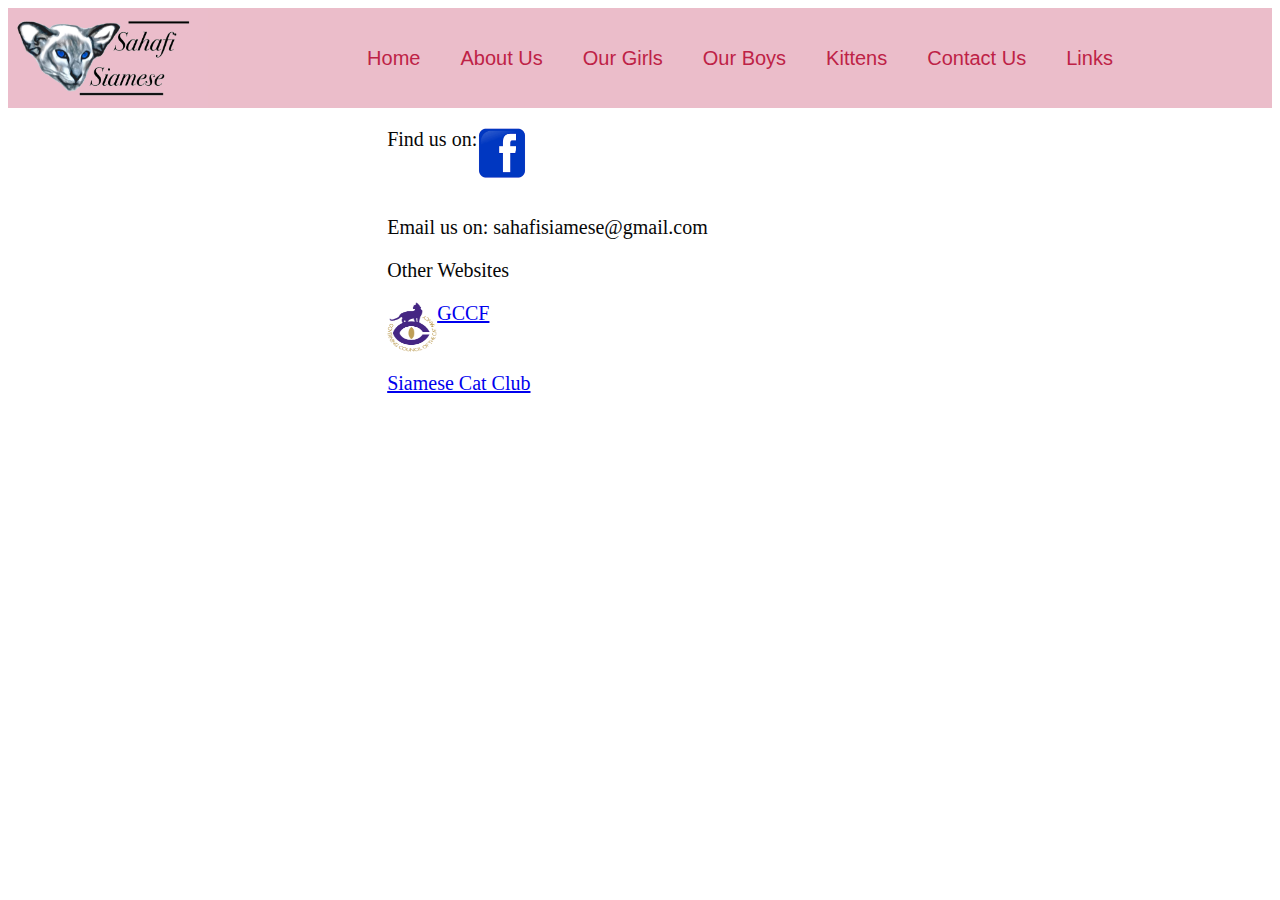
<file: contact.html>
<!DOCTYPE html>

<html lang="en">
  <head>
    <!-- Google tag (gtag.js) -->
<script async src="https://www.googletagmanager.com/gtag/js?id=G-CHRP9ZELG9"></script>
<script>
  window.dataLayer = window.dataLayer || [];
  function gtag(){dataLayer.push(arguments);}
  gtag('js', new Date());

  gtag('config', 'G-CHRP9ZELG9');
</script>
<meta name="google-site-verification" content="AQoAIJYtB-sCfFikD0DwzQryTazSrGqy2T-qc8QHLRA" />
    <meta charset="utf-8" />

    <title>Sahafi Siamese Cat Breeding</title>
    <meta name="description" content="Sahafi Siamese is a cat breeder based in Warrington, North West England" />
    <meta name="author" content="Mike Wright" />

    <link rel="stylesheet" href="css/styles.css?v=3.0" />

    
    <meta name="keywords" content="breeder,siamese, siamese stud, siamese kittens, gccf,sealpoint,tabbypoint,chocolatepoint, siamese kittens:siamese breeder:reputable breeder:GCCF:siamese, UK Siamese Stud:Stud cat:Reputable breeder:, Siamese kittens:reputable breeder:ethical breeder:GCCF registered:GCCF:show cats, GCCF Cat shows, show cats, show kittens">
  </head>
  <body>
    <special-header></special-header>
    <div id="links">
      <p>Find us on:  
       
      <a href="https://www.facebook.com/profile.php?id=100064606844738"><img src="images/facebook.png"  width="50" height="50"></a> </p>
     <br>
      <p>Email us on: sahafisiamese@gmail.com</p>
   
   <p>Other Websites</p>
   <p><img src="images/GCCF.gif" width="50" height="50"> <a href="https://www.gccfcats.org/">GCCF</a> </p>
   <p><a href="https://www.siamesecatclub.co.uk/">Siamese Cat Club</a></p>
   <script src ="js/headerManager.js"></script>
    </body
</file>
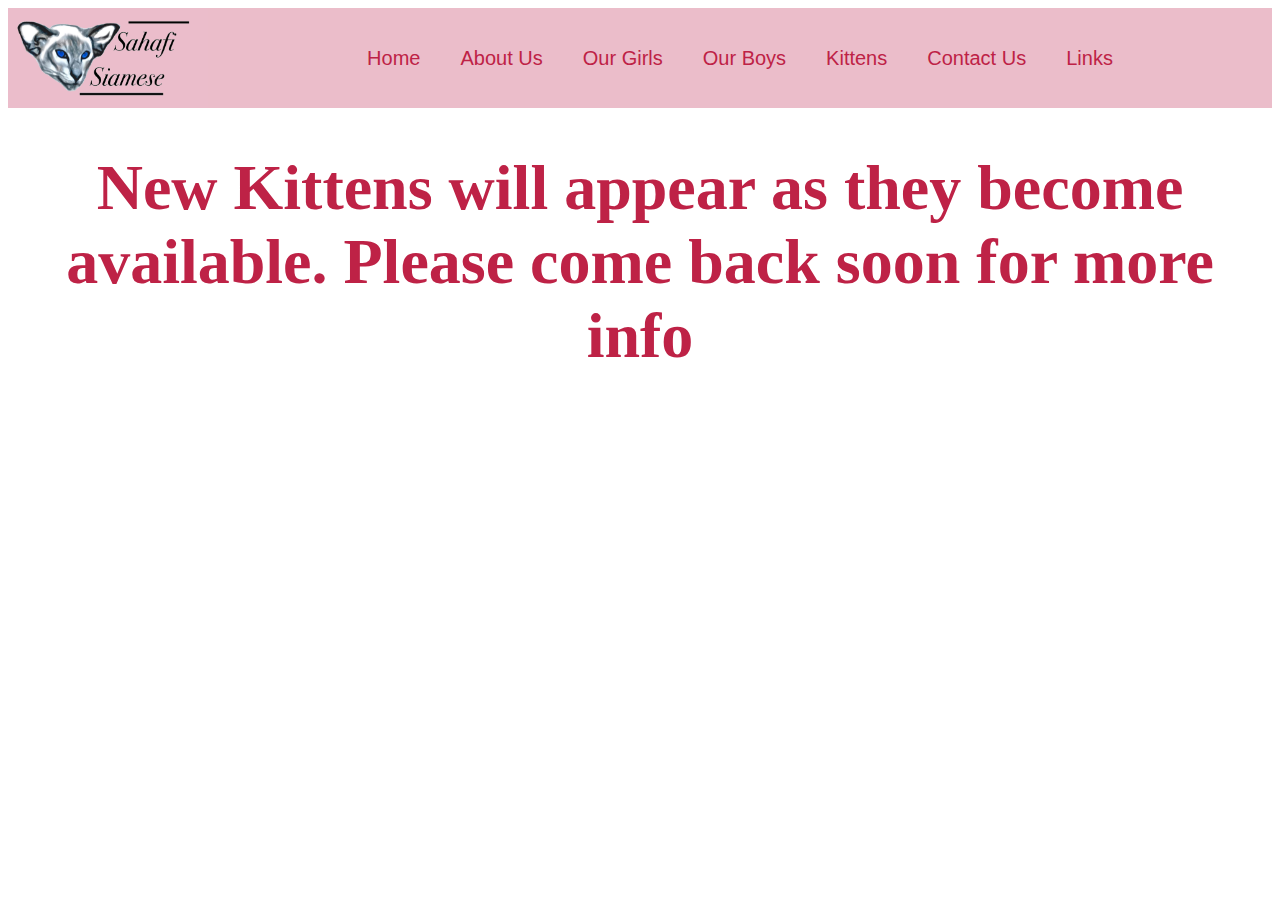
<file: kittens.html>
<!DOCTYPE html>

<html lang="en">
  <head>
    <!-- Google tag (gtag.js) -->
<script async src="https://www.googletagmanager.com/gtag/js?id=G-CHRP9ZELG9"></script>
<script>
  window.dataLayer = window.dataLayer || [];
  function gtag(){dataLayer.push(arguments);}
  gtag('js', new Date());

  gtag('config', 'G-CHRP9ZELG9');
</script>
<meta name="google-site-verification" content="AQoAIJYtB-sCfFikD0DwzQryTazSrGqy2T-qc8QHLRA" />
    <meta charset="utf-8" />

    <title>Sahafi Siamese Cat Breeding</title>
    <meta name="description" content="Sahafi Siamese is a cat breeder based in Warrington, North West England" />
    <meta name="author" content="Mike Wright" />

    <link rel="stylesheet" href="css/styles.css?v=3.0" />

    
    <meta name="keywords" content="breeder,siamese, siamese stud, siamese kittens, gccf,sealpoint,tabbypoint,chocolatepoint, siamese kittens:siamese breeder:reputable breeder:GCCF:siamese, UK Siamese Stud:Stud cat:Reputable breeder:, Siamese kittens:reputable breeder:ethical breeder:GCCF registered:GCCF:show cats, GCCF Cat shows, show cats, show kittens">
  </head>
  <body>
    <special-header></special-header>

    <div id="newkittens">
    <h1>New Kittens will appear as they become available.  Please come back soon for more info</h1>
</div>
<script src ="js/headerManager.js"></script>
    </body>
</file>
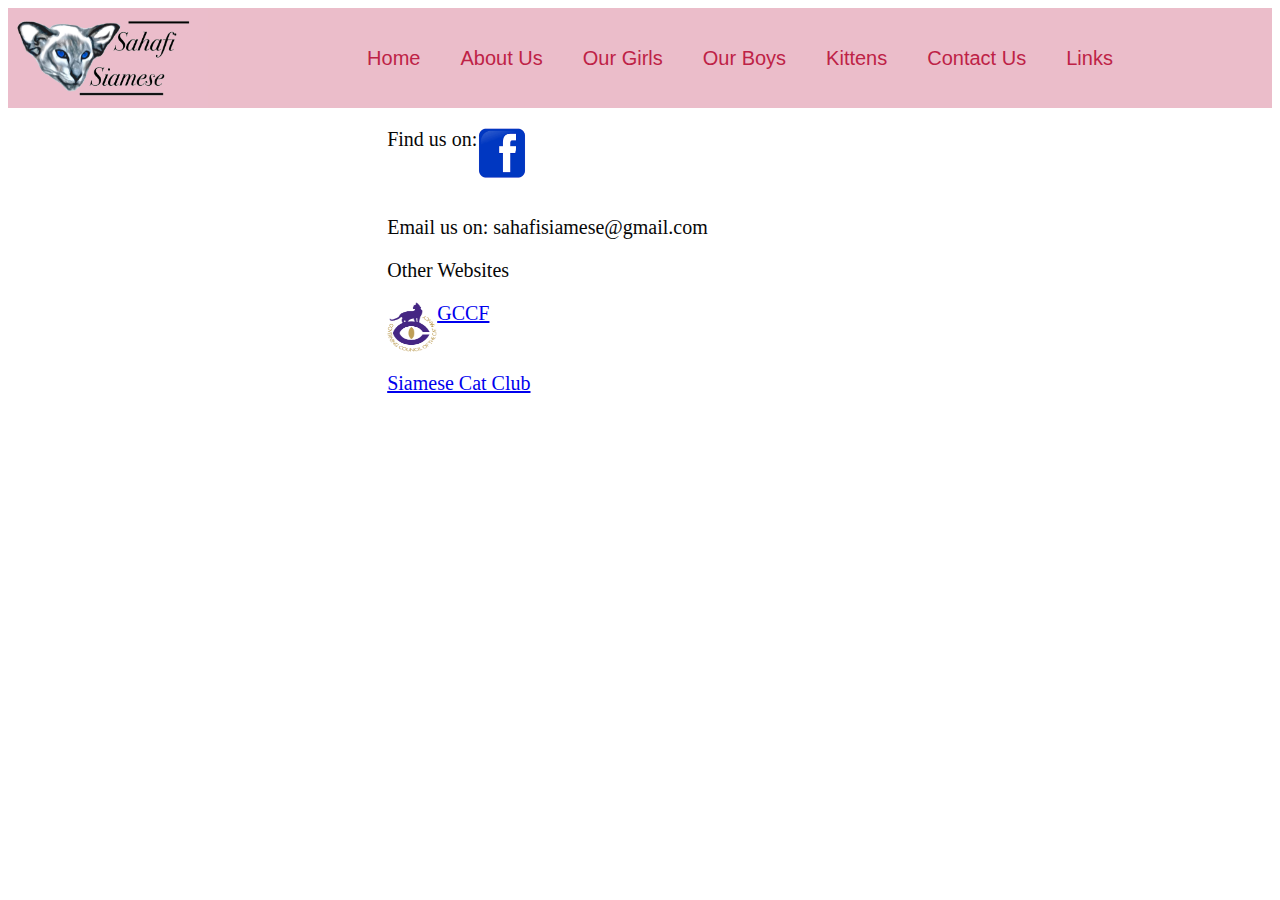
<file: links.html>
<!DOCTYPE html>

<html lang="en">
  <head>
    <!-- Google tag (gtag.js) -->
<script async src="https://www.googletagmanager.com/gtag/js?id=G-CHRP9ZELG9"></script>
<script>
  window.dataLayer = window.dataLayer || [];
  function gtag(){dataLayer.push(arguments);}
  gtag('js', new Date());

  gtag('config', 'G-CHRP9ZELG9');
</script>
<meta name="google-site-verification" content="AQoAIJYtB-sCfFikD0DwzQryTazSrGqy2T-qc8QHLRA" />
    <meta charset="utf-8" />

    <title>Sahafi Siamese Cat Breeding</title>
    <meta name="description" content="Sahafi Siamese is a cat breeder based in Warrington, North West England" />
    <meta name="author" content="Mike Wright" />

    <link rel="stylesheet" href="css/styles.css?v=3.0" />

    
    <meta name="keywords" content="breeder,siamese, siamese stud, siamese kittens, gccf,sealpoint,tabbypoint,chocolatepoint, siamese kittens:siamese breeder:reputable breeder:GCCF:siamese, UK Siamese Stud:Stud cat:Reputable breeder:, Siamese kittens:reputable breeder:ethical breeder:GCCF registered:GCCF:show cats, GCCF Cat shows, show cats, show kittens">
  </head>

  <body>
    <special-header></special-header>
    <div id="links">
   <p>Find us on:  
    
   <a href="https://www.facebook.com/profile.php?id=100064606844738"><img src="images/facebook.png"  width="50" height="50"></a> </p>
  <br>
   <p>Email us on: sahafisiamese@gmail.com</p>

<p>Other Websites</p>
<p><img src="images/GCCF.gif" width="50" height="50"> <a href="https://www.gccfcats.org/">GCCF</a> </p>
<p><a href="https://www.siamesecatclub.co.uk/">Siamese Cat Club</a></p>

    </div>
    <script src ="js/headerManager.js"></script>
    </body
</file>
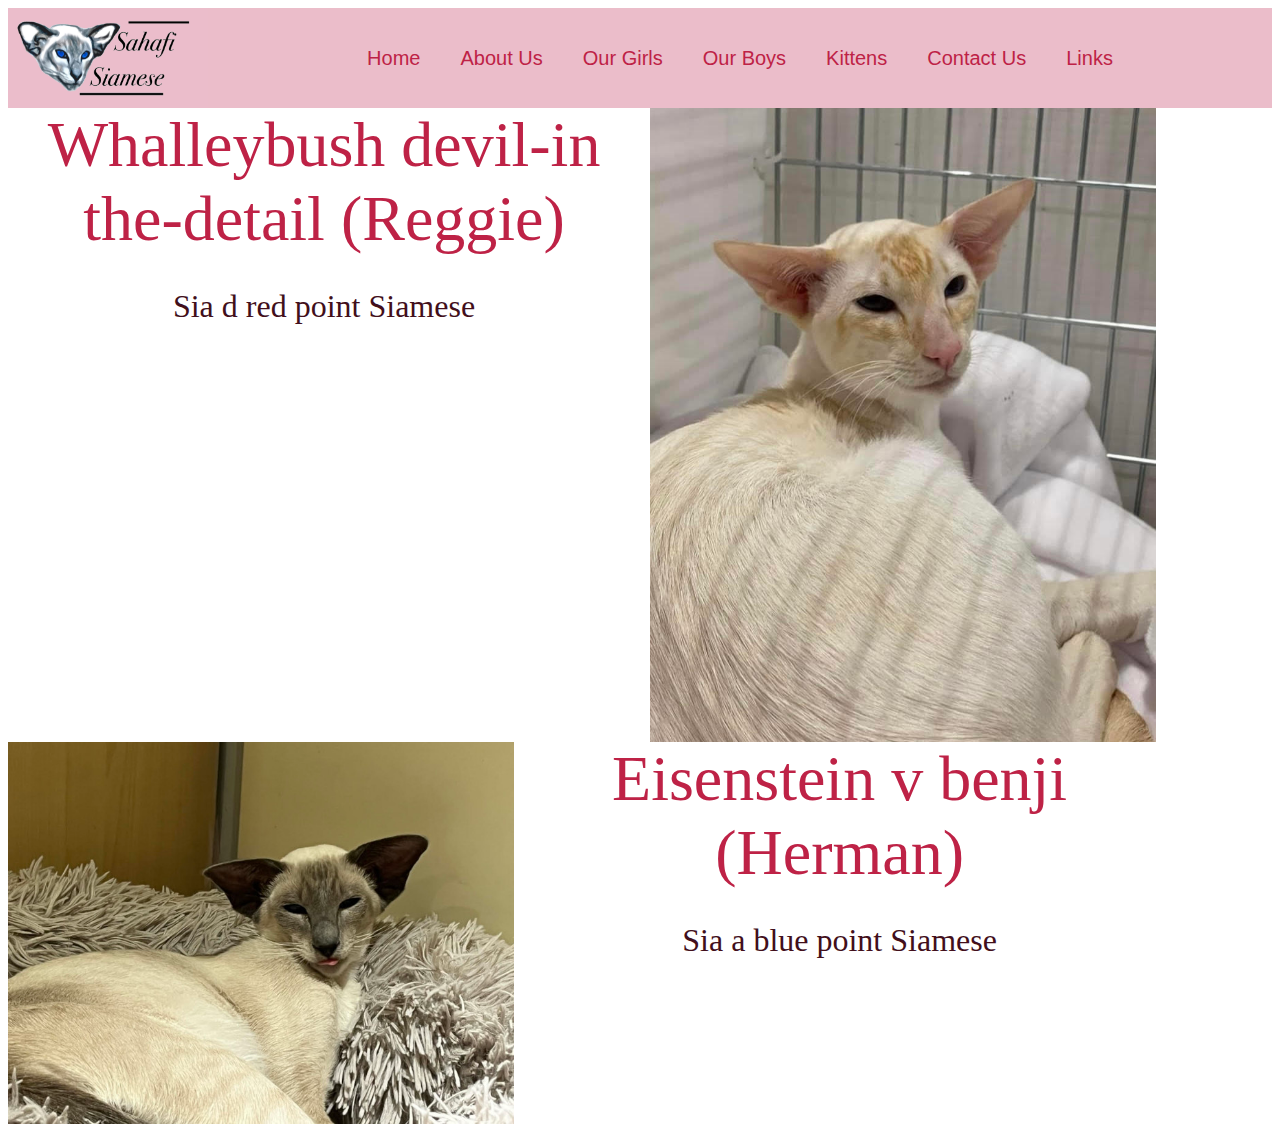
<file: ourboys.html>
<!DOCTYPE html>

<html lang="en">
  <head>
    <!-- Google tag (gtag.js) -->
<script async src="https://www.googletagmanager.com/gtag/js?id=G-CHRP9ZELG9"></script>
<script>
  window.dataLayer = window.dataLayer || [];
  function gtag(){dataLayer.push(arguments);}
  gtag('js', new Date());

  gtag('config', 'G-CHRP9ZELG9');
</script>
<meta name="google-site-verification" content="AQoAIJYtB-sCfFikD0DwzQryTazSrGqy2T-qc8QHLRA" />
    <meta charset="utf-8" />

    <title>Sahafi Siamese Cat Breeding</title>
    <meta name="description" content="Sahafi Siamese is a cat breeder based in Warrington, North West England" />
    <meta name="author" content="Mike Wright" />

    <link rel="stylesheet" href="css/styles.css?v=3.0" />

    
    <meta name="keywords" content="breeder,siamese, siamese stud, siamese kittens, gccf,sealpoint,tabbypoint,chocolatepoint, siamese kittens:siamese breeder:reputable breeder:GCCF:siamese, UK Siamese Stud:Stud cat:Reputable breeder:, Siamese kittens:reputable breeder:ethical breeder:GCCF registered:GCCF:show cats, GCCF Cat shows, show cats, show kittens">
  </head>

  <body>
    <special-header></special-header>
    <div class ="Girlscontainer">
      <div id="Catsname">
        Whalleybush devil-in the-detail (Reggie)
      
      
        <p>
        Sia d red point Siamese
        </p>
      </div>
      <img src="images\Reggie1.jpg" width="40%" height="40%" alt="" title="" />
  </div>
  <div class ="Girlscontainer">
    <img src="images\herman3resize.jpg" width="40%" height="40%" alt="" title="" />
    <div id="Catsname">
      
      
    
    
     
      Eisenstein v benji (Herman)

        <p>
          Sia a blue point Siamese
      </p>
    </div>
  </div>
  <script src ="js/headerManager.js"></script>
</body>
</html>
</file>
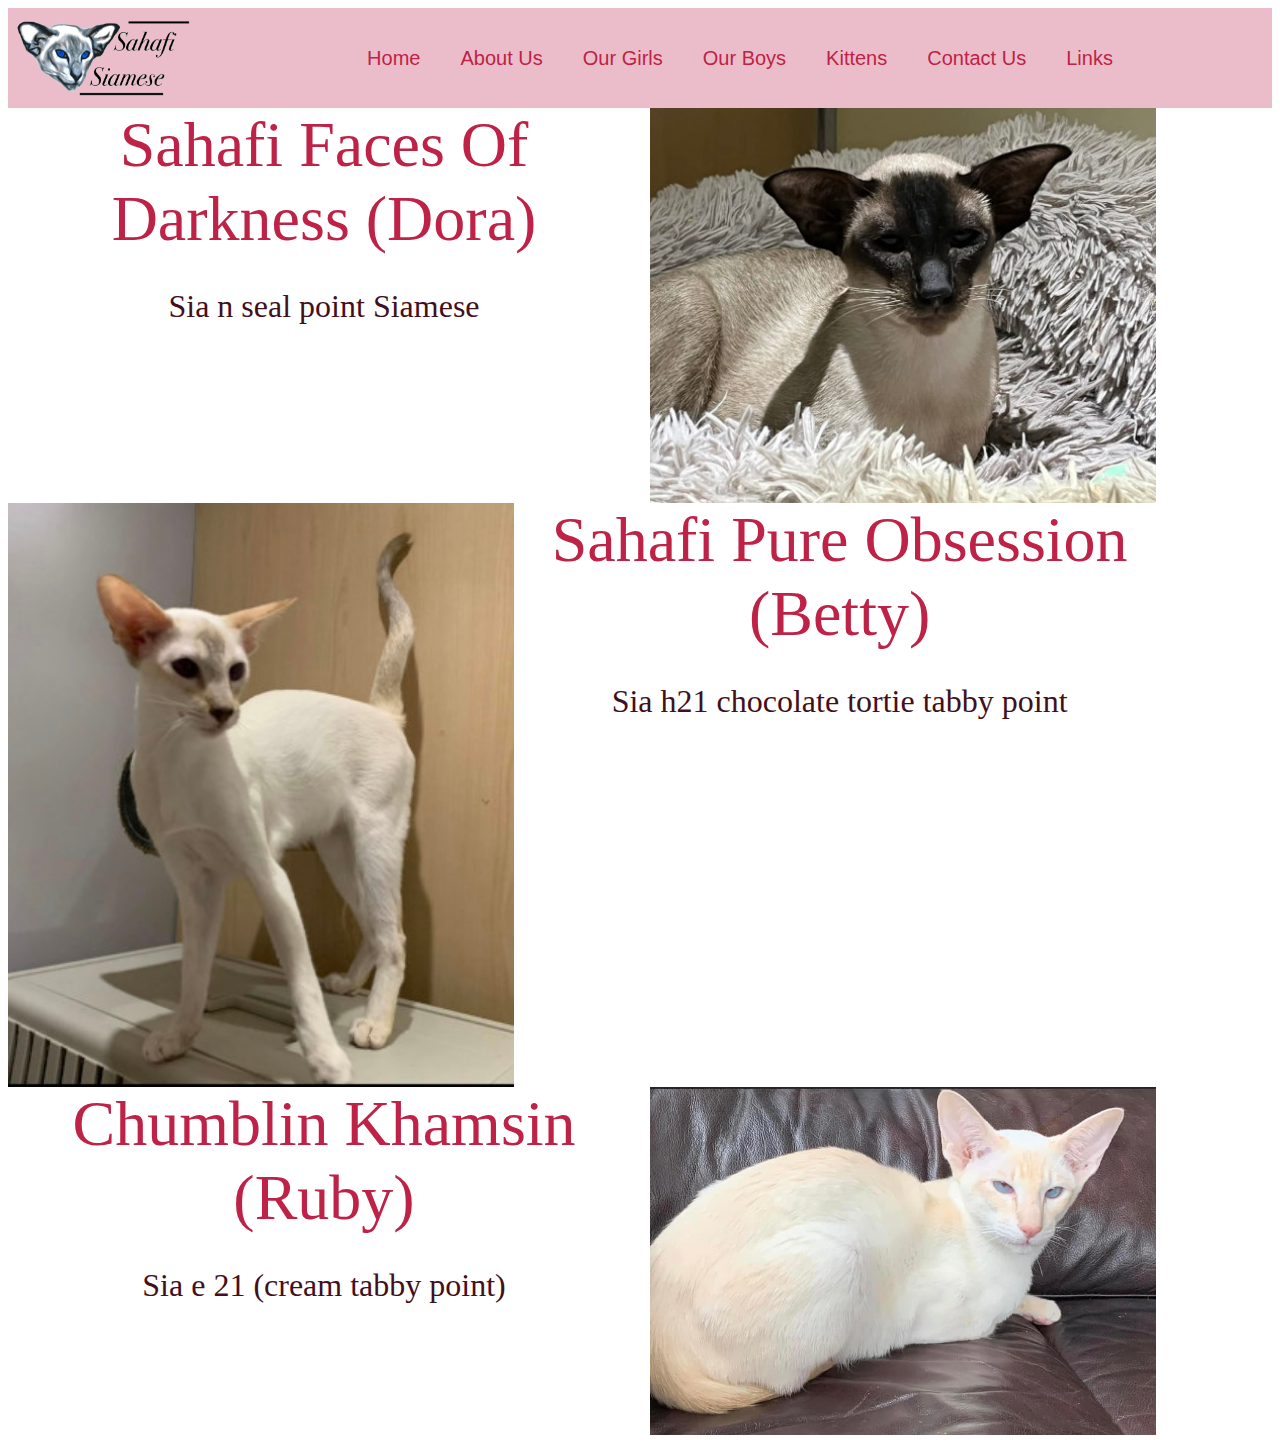
<file: ourgirls.html>
<!DOCTYPE html>

<html lang="en">
  <head>
    <!-- Google tag (gtag.js) -->
<script async src="https://www.googletagmanager.com/gtag/js?id=G-CHRP9ZELG9"></script>
<script>
  window.dataLayer = window.dataLayer || [];
  function gtag(){dataLayer.push(arguments);}
  gtag('js', new Date());

  gtag('config', 'G-CHRP9ZELG9');
</script>
<meta name="google-site-verification" content="AQoAIJYtB-sCfFikD0DwzQryTazSrGqy2T-qc8QHLRA" />
    <meta charset="utf-8" />

    <title>Sahafi Siamese Cat Breeding</title>
    <meta name="description" content="Sahafi Siamese is a cat breeder based in Warrington, North West England" />
    <meta name="author" content="Mike Wright" />

    <link rel="stylesheet" href="css/styles.css?v=3.0" />

    
    <meta name="keywords" content="breeder,siamese, siamese stud, siamese kittens, gccf,sealpoint,tabbypoint,chocolatepoint, siamese kittens:siamese breeder:reputable breeder:GCCF:siamese, UK Siamese Stud:Stud cat:Reputable breeder:, Siamese kittens:reputable breeder:ethical breeder:GCCF registered:GCCF:show cats, GCCF Cat shows, show cats, show kittens">
  </head>

  <body>
    <special-header></special-header>
    <div class ="Girlscontainer">
      <div id="Catsname">
     
      
      
     
          Sahafi Faces Of Darkness (Dora)
          <p>Sia n seal point Siamese</p>
       
      </div>
      <img src="images\Doraresize.jpg" width="40%" height="40%" alt="" title="" />
  </div>
  <div class ="Girlscontainer">
    <img src="images\betty1Resize.jpg" width="40%" height="40%" alt="" title="" />
    <div id="Catsname">
      
      
    
    
     
        Sahafi Pure Obsession (Betty) 
        <p>
          Sia h21 chocolate tortie tabby point
      </p>
    </div>
  </div>
  <div class ="Girlscontainer">
  <div id="Catsname">
  
    
    
  
      Chumblin Khamsin  (Ruby) 
      <p>Sia e 21 (cream tabby point)
    </p>
  </div>
  <img src="images\ruby.jpg" width="40%" height="40%" alt="" title="" />

</div>
<script src ="js/headerManager.js"></script>
</body>
</html>
</file>
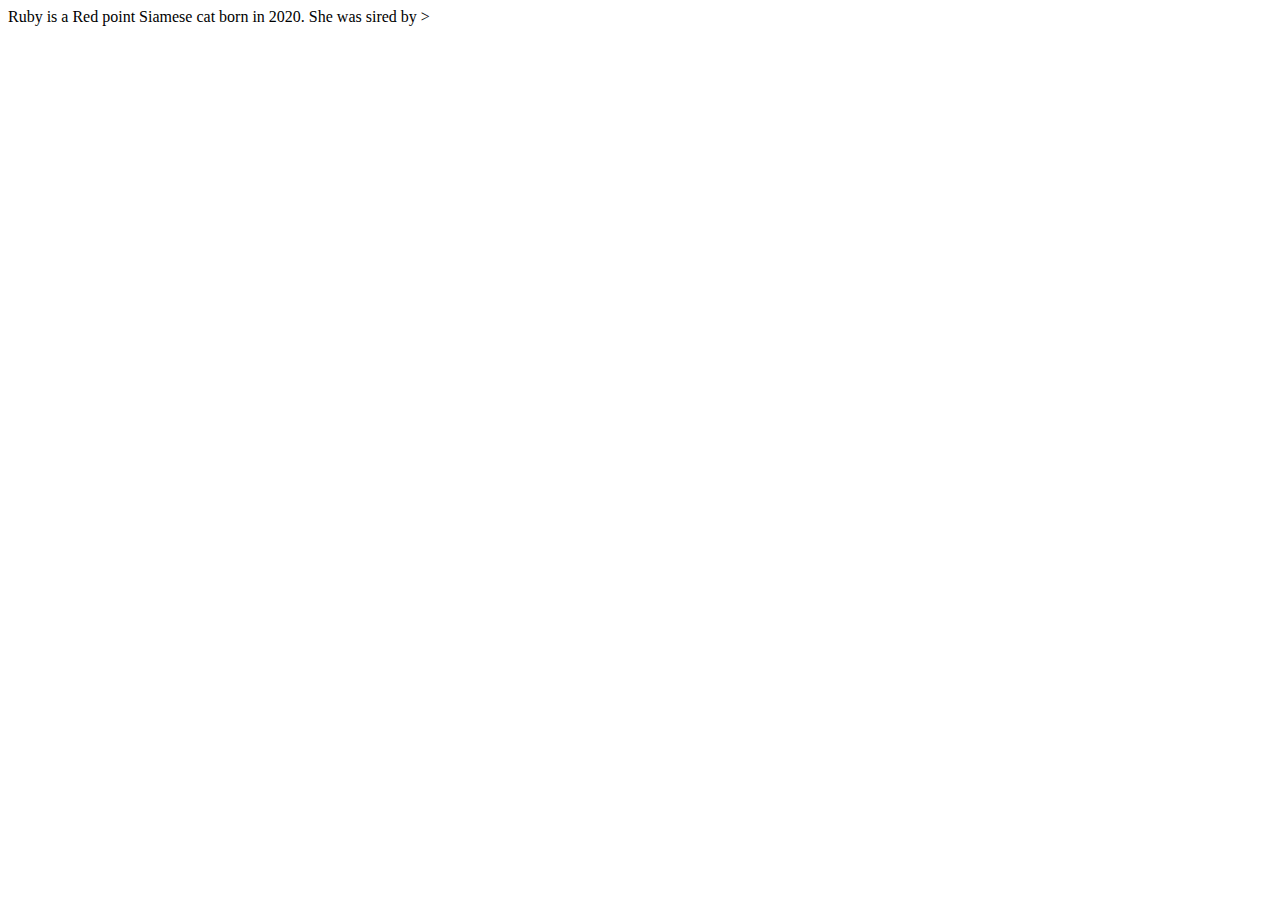
<file: Ruby.html>
<!doctype html>

<html lang="en">
<head>
  <meta charset="utf-8">

  <title>Sahafi Siamese</title>
  <meta name="description" content="Sahafi Siamese">
  <meta name="author" content="Mike Wright">

  <link rel="stylesheet" href="css/styles.css?v=3.0">

</head>

<body>
    Ruby is a Red point Siamese cat born in 2020.  She was sired by </body>>
</file>
<file: css/styles.css>
.container {
  display: flex;
  background: url("../images/background.JPG");
  background-repeat: cover;
}
#menubar {
  margin: auto;
  list-style: none;
  gap: 40px;
  font-size: 20px;
  font-family: Arial, Helvetica, sans-serif, Haettenschweiler,
    "Arial Narrow Bold", sans-serif;
}
#menubar a {
  text-decoration: none;

  color: #be2246;
  display: block;
}


/*css for Index Page */
#hero {
  background-image: url("../images/kittens.jpg");
  background-position: center;
  background-size: cover;
  background-repeat: no-repeat;
  height: 600px;
  width: auto;
  margin: 0 auto;
}

#description {
  font-family: Arial, Helvetica, sans-serif, Haettenschweiler,
    "Arial Narrow Bold", sans-serif;
  color: #be2246;
  font-size: 20px;
  padding-top: 2%;
  text-align: center;
  padding-left: 25%;
  padding-right: 25%;
}

/*css for About page */

#AboutUs {
  float: left;
  padding-right: 10px;
}
#AboutUs p {
  font-family: "Times New Roman", Times, serif;
  color: #070707;
  font-size: 20px;
  padding-left: 20%;
  padding-right: 20%;

  margin: 0;
}

#AboutUs h1 {
  font-family: "Times New Roman", Times, serif;
  color: #be2246;
  font-size: 100px;
  padding-left: 10px;
  text-align: center;
}
#AboutUs h2 {
  font-family: "Times New Roman", Times, serif;
  color: #be2246;
  font-size: 50px;
  padding-left: 10px;
  text-align: center;
  background: url("../images/background.jpg");
  background-repeat: cover;
}
/* Cats Pages */
.Girlscontainer{
  display: flex;
  gap: 10px;
}

#Catsname {
  font-family: cursive;
  font-size: 64px;
  color: #be2246;
  text-align: center;
  width:50%
}
#Catsname p{
  font-family: cursive;
  font-size: 32px;
  color: #420f1b;
  text-align: center;
  
}
img {
  float: left;
  border: 20px;
}

#newkittens{
  font-family: cursive;
  font-size: 32px;
  color: #be2246;
  text-align: center;
  
}

#links p {
  font-family: "Times New Roman", Times, serif;
  color: #070707;
  font-size: 20px;
padding-top: 20px;
padding-left:30%;
display:flex;

  margin: 0;
}
</file>
